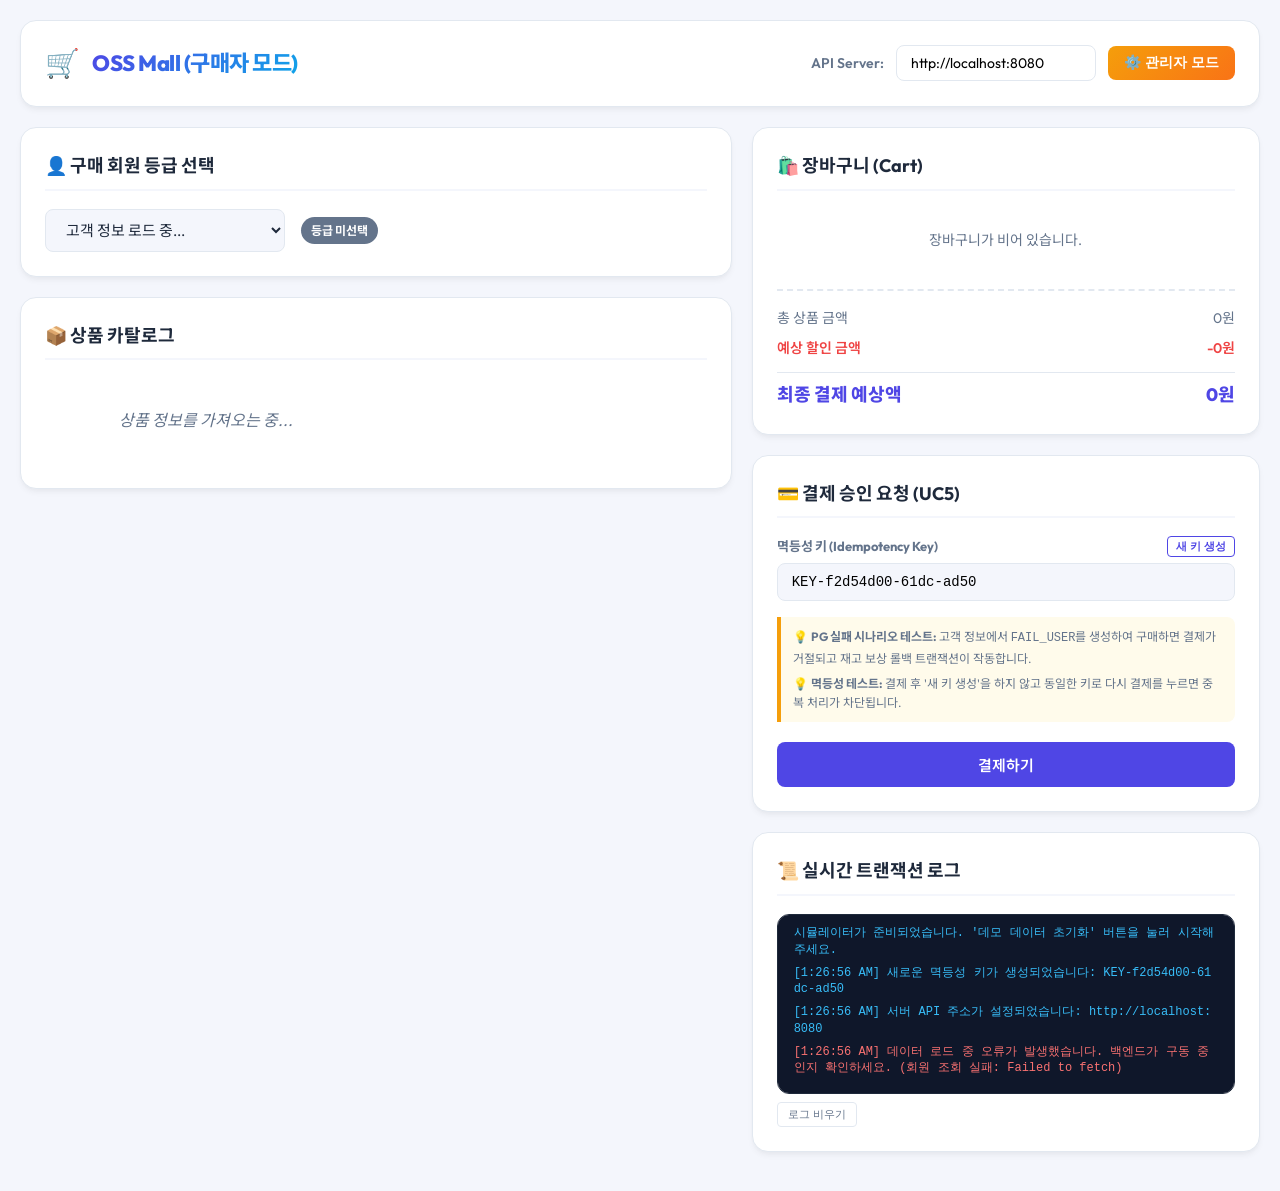
<file: frontend/index.html>
<!DOCTYPE html>
<html lang="ko">
<head>
    <meta charset="UTF-8">
    <meta name="viewport" content="width=device-width, initial-scale=1.0">
    <title>OSS Mall - 결제 및 할인 엔진 시뮬레이터</title>
    <!-- Google Fonts -->
    <link href="https://fonts.googleapis.com/css2?family=Outfit:wght@300;400;600;800&family=Noto+Sans+KR:wght@300;400;700&display=swap" rel="stylesheet">
    <link rel="stylesheet" href="style.css">
</head>
<body>
    <div class="app-container">
        <!-- Header -->
        <header class="app-header">
            <div class="header-logo">
                <span class="logo-icon">🛒</span>
                <h1>OSS Mall (구매자 모드)</h1>
            </div>
            <div class="server-config">
                <label for="api-url">API Server:</label>
                <input type="text" id="api-url" value="http://localhost:8080" placeholder="http://localhost:8080">
                <button id="btn-admin-mode" class="btn-admin-link">⚙️ 관리자 모드</button>
            </div>
        </header>

        <!-- Main Content Grid -->
        <main class="app-main">
            <!-- Left Panel: Products & Customer Selector -->
            <section class="left-panel">
                <div class="panel-card customer-section">
                    <h2>👤 구매 회원 등급 선택</h2>
                    <div class="customer-selector-container">
                        <select id="select-customer" class="styled-select">
                            <option value="">고객 정보 로드 중...</option>
                        </select>
                        <div class="customer-badge-info">
                            <span id="badge-grade" class="badge">등급 미선택</span>
                        </div>
                    </div>
                </div>

                <div class="panel-card products-section">
                    <h2>📦 상품 카탈로그</h2>
                    <div id="product-list" class="product-grid">
                        <!-- Products will be dynamically loaded here -->
                        <div class="loading-spinner">상품 정보를 가져오는 중...</div>
                    </div>
                </div>
            </section>

            <!-- Right Panel: Cart, Payment Info & Logs -->
            <section class="right-panel">
                <!-- Cart & Summary -->
                <div class="panel-card cart-section">
                    <h2>🛍️ 장바구니 (Cart)</h2>
                    <div id="cart-items" class="cart-items-container">
                        <p class="empty-cart-msg">장바구니가 비어 있습니다.</p>
                    </div>
                    
                    <div class="cart-summary">
                        <div class="summary-row">
                            <span>총 상품 금액</span>
                            <span id="total-original">0원</span>
                        </div>
                        <div class="summary-row discount">
                            <span>예상 할인 금액</span>
                            <span id="total-discount">-0원</span>
                        </div>
                        <div class="summary-row final">
                            <span>최종 결제 예상액</span>
                            <span id="total-final">0원</span>
                        </div>
                    </div>
                </div>

                <!-- Payment Control -->
                <div class="panel-card payment-section">
                    <h2>💳 결제 승인 요청 (UC5)</h2>
                    <div class="form-group">
                        <label for="idempotency-key">
                            멱등성 키 (Idempotency Key) 
                            <button id="btn-regen-key" class="btn-mini">새 키 생성</button>
                        </label>
                        <input type="text" id="idempotency-key" class="styled-input" readonly>
                    </div>

                    <div class="payment-hints">
                        <p>💡 <strong>PG 실패 시나리오 테스트:</strong> 고객 정보에서 <code>FAIL_USER</code>를 생성하여 구매하면 결제가 거절되고 재고 보상 롤백 트랜잭션이 작동합니다.</p>
                        <p>💡 <strong>멱등성 테스트:</strong> 결제 후 '새 키 생성'을 하지 않고 동일한 키로 다시 결제를 누르면 중복 처리가 차단됩니다.</p>
                    </div>

                    <button id="btn-submit-payment" class="btn-primary btn-block">결제하기</button>
                </div>

                <!-- Live Transaction Logs -->
                <div class="panel-card logs-section">
                    <h2>📜 실시간 트랜잭션 로그</h2>
                    <div id="log-console" class="log-console">
                        <div class="log-entry info">시뮬레이터가 준비되었습니다. '데모 데이터 초기화' 버튼을 눌러 시작해 주세요.</div>
                    </div>
                    <button id="btn-clear-logs" class="btn-mini-secondary">로그 비우기</button>
                </div>
            </section>
        </main>
    </div>
    
    <script src="app.js?v=20260608"></script>
</body>
</html>
</file>
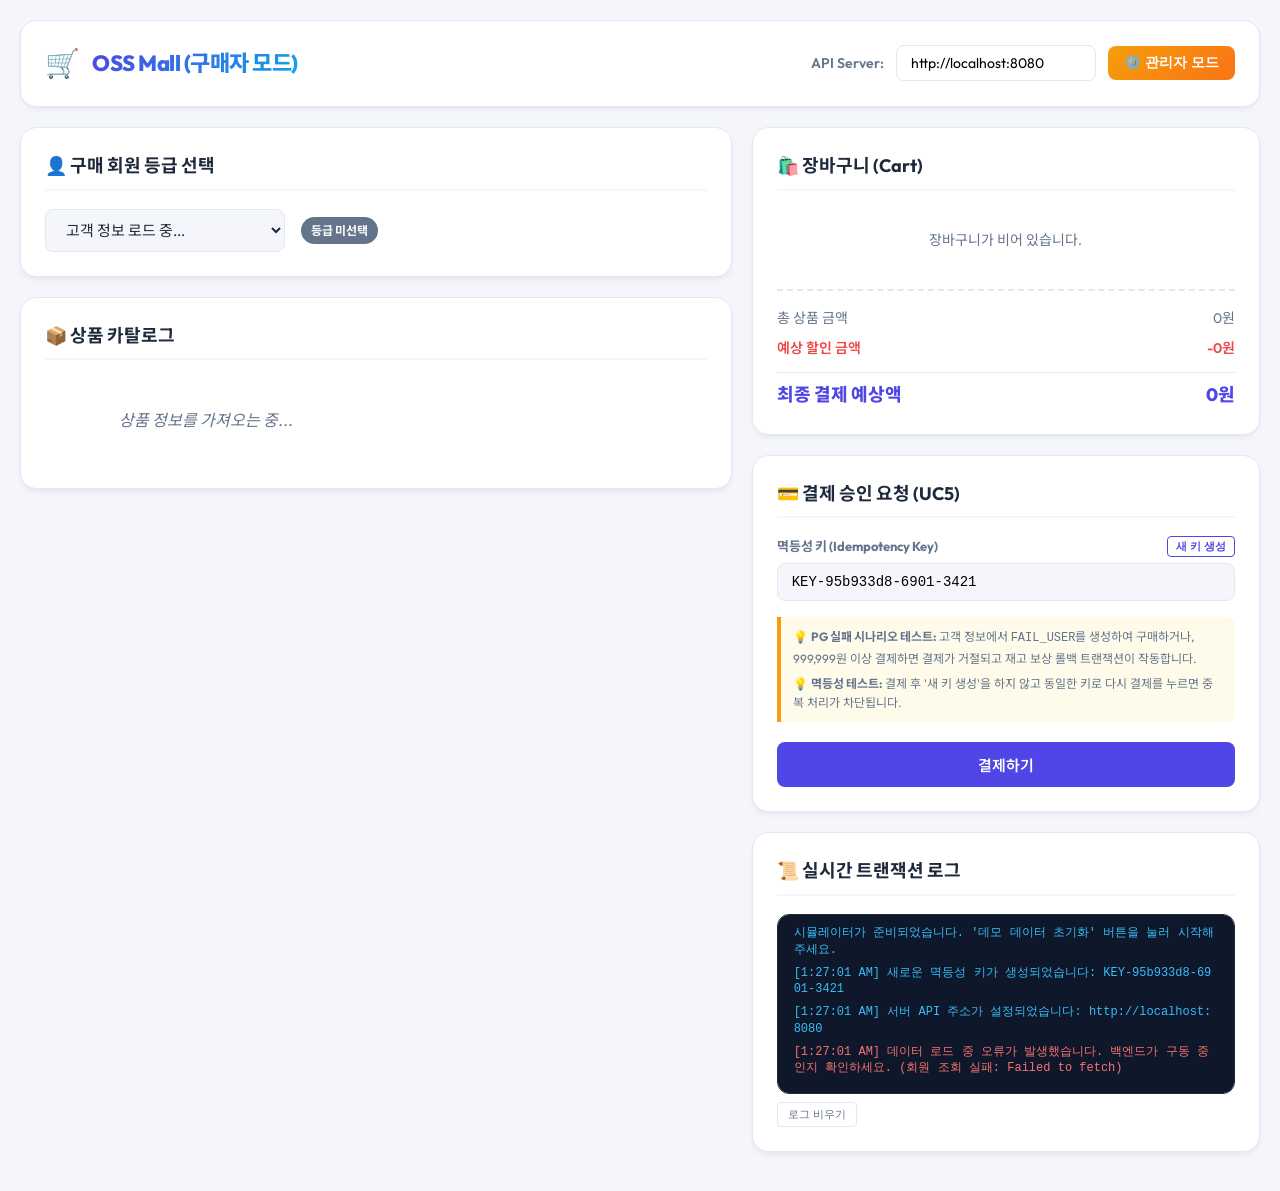
<file: src/main/resources/static/index.html>
<!DOCTYPE html>
<html lang="ko">
<head>
    <meta charset="UTF-8">
    <meta name="viewport" content="width=device-width, initial-scale=1.0">
    <title>OSS Mall - 결제 및 할인 엔진 시뮬레이터</title>
    <!-- Google Fonts -->
    <link href="https://fonts.googleapis.com/css2?family=Outfit:wght@300;400;600;800&family=Noto+Sans+KR:wght@300;400;700&display=swap" rel="stylesheet">
    <link rel="stylesheet" href="style.css">
</head>
<body>
    <div class="app-container">
        <!-- Header -->
        <header class="app-header">
            <div class="header-logo">
                <span class="logo-icon">🛒</span>
                <h1>OSS Mall (구매자 모드)</h1>
            </div>
            <div class="server-config">
                <label for="api-url">API Server:</label>
                <input type="text" id="api-url" value="http://localhost:8080" placeholder="http://localhost:8080">
                <button id="btn-admin-mode" class="btn-admin-link">⚙️ 관리자 모드</button>
            </div>
        </header>

        <!-- Main Content Grid -->
        <main class="app-main">
            <!-- Left Panel: Products & Customer Selector -->
            <section class="left-panel">
                <div class="panel-card customer-section">
                    <h2>👤 구매 회원 등급 선택</h2>
                    <div class="customer-selector-container">
                        <select id="select-customer" class="styled-select">
                            <option value="">고객 정보 로드 중...</option>
                        </select>
                        <div class="customer-badge-info">
                            <span id="badge-grade" class="badge">등급 미선택</span>
                        </div>
                    </div>
                </div>

                <div class="panel-card products-section">
                    <h2>📦 상품 카탈로그</h2>
                    <div id="product-list" class="product-grid">
                        <!-- Products will be dynamically loaded here -->
                        <div class="loading-spinner">상품 정보를 가져오는 중...</div>
                    </div>
                </div>
            </section>

            <!-- Right Panel: Cart, Payment Info & Logs -->
            <section class="right-panel">
                <!-- Cart & Summary -->
                <div class="panel-card cart-section">
                    <h2>🛍️ 장바구니 (Cart)</h2>
                    <div id="cart-items" class="cart-items-container">
                        <p class="empty-cart-msg">장바구니가 비어 있습니다.</p>
                    </div>
                    
                    <div class="cart-summary">
                        <div class="summary-row">
                            <span>총 상품 금액</span>
                            <span id="total-original">0원</span>
                        </div>
                        <div class="summary-row discount">
                            <span>예상 할인 금액</span>
                            <span id="total-discount">-0원</span>
                        </div>
                        <div class="summary-row final">
                            <span>최종 결제 예상액</span>
                            <span id="total-final">0원</span>
                        </div>
                    </div>
                </div>

                <!-- Payment Control -->
                <div class="panel-card payment-section">
                    <h2>💳 결제 승인 요청 (UC5)</h2>
                    <div class="form-group">
                        <label for="idempotency-key">
                            멱등성 키 (Idempotency Key) 
                            <button id="btn-regen-key" class="btn-mini">새 키 생성</button>
                        </label>
                        <input type="text" id="idempotency-key" class="styled-input" readonly>
                    </div>

                    <div class="payment-hints">
                        <p>💡 <strong>PG 실패 시나리오 테스트:</strong> 고객 정보에서 <code>FAIL_USER</code>를 생성하여 구매하거나, 999,999원 이상 결제하면 결제가 거절되고 재고 보상 롤백 트랜잭션이 작동합니다.</p>
                        <p>💡 <strong>멱등성 테스트:</strong> 결제 후 '새 키 생성'을 하지 않고 동일한 키로 다시 결제를 누르면 중복 처리가 차단됩니다.</p>
                    </div>

                    <button id="btn-submit-payment" class="btn-primary btn-block">결제하기</button>
                </div>

                <!-- Live Transaction Logs -->
                <div class="panel-card logs-section">
                    <h2>📜 실시간 트랜잭션 로그</h2>
                    <div id="log-console" class="log-console">
                        <div class="log-entry info">시뮬레이터가 준비되었습니다. '데모 데이터 초기화' 버튼을 눌러 시작해 주세요.</div>
                    </div>
                    <button id="btn-clear-logs" class="btn-mini-secondary">로그 비우기</button>
                </div>
            </section>
        </main>
    </div>
    
    <script src="app.js?v=20260608"></script>
</body>
</html>
</file>
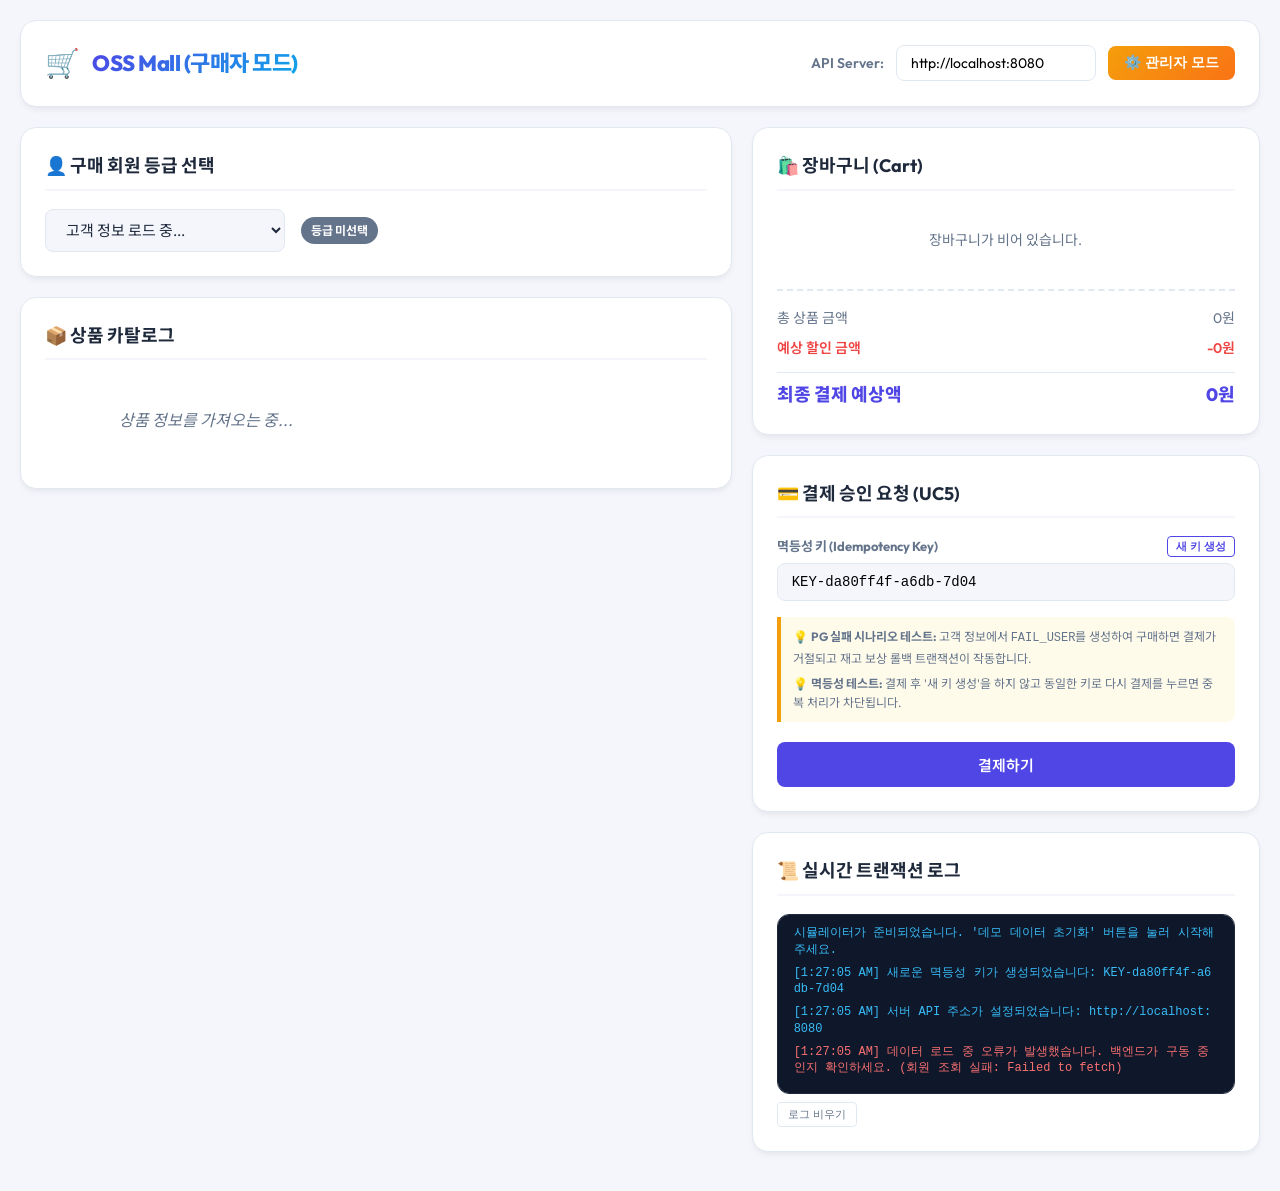
<file: frontend/admin.html>
<!DOCTYPE html>
<html lang="ko">
<head>
    <meta charset="UTF-8">
    <meta name="viewport" content="width=device-width, initial-scale=1.0">
    <title>OSS Mall - 관리자 모드</title>
    <!-- Google Fonts -->
    <link href="https://fonts.googleapis.com/css2?family=Outfit:wght@300;400;600;800&family=Noto+Sans+KR:wght@300;400;700&display=swap" rel="stylesheet">
    <link rel="stylesheet" href="style.css">
</head>
<body>
    <div class="app-container">
        <!-- Header -->
        <header class="app-header">
            <div class="header-logo">
                <span class="logo-icon">⚙️</span>
                <h1>OSS Mall (관리자 모드)</h1>
            </div>
            <div class="server-config">
                <label for="api-url">API Server:</label>
                <input type="text" id="api-url" value="http://localhost:8080" placeholder="http://localhost:8080">
                <button id="btn-init-data" class="btn-secondary">데모 데이터 초기화</button>
                <a href="index.html" class="btn-admin-link">🛒 구매자 모드</a>
            </div>
        </header>

        <!-- Main Content Grid -->
        <main class="app-main admin-grid">
            <!-- Left Panel: Policies & Product Manager -->
            <section class="left-panel">
                
                <!-- 1. Discount Policy Manager (UC3) -->
                <div class="panel-card">
                    <h2>🏷️ 할인 정책 런타임 설정 (UC3)</h2>
                    <div class="policies-container">
                        
                        <!-- Rate Policy Form -->
                        <div class="policy-card">
                            <div class="policy-card-header">
                                <span>정률 할인 정책 (RATE)</span>
                                <label class="switch-container">
                                    <input type="checkbox" id="policy-rate-active"> 활성화
                                </label>
                            </div>
                            <div class="policy-form-row">
                                <div class="form-group">
                                    <label for="policy-rate-priority">우선순위 (Priority)</label>
                                    <input type="number" id="policy-rate-priority" class="styled-input" min="1">
                                </div>
                                <div class="form-group">
                                    <label for="policy-rate-exclusive">단독 적용 여부 (Exclusive)</label>
                                    <select id="policy-rate-exclusive" class="styled-select" style="min-width: unset; width: 100%;">
                                        <option value="true">True (단독 적용)</option>
                                        <option value="false">False (중복 허용)</option>
                                    </select>
                                </div>
                            </div>
                            <div class="policy-form-row" style="margin-top: 10px; grid-template-columns: 1fr 1fr 1fr; display: grid; gap: 12px;">
                                <div class="form-group">
                                    <label for="policy-rate-basic">BASIC 할인율</label>
                                    <input type="number" id="policy-rate-basic" class="styled-input" step="0.01" min="0" max="1">
                                </div>
                                <div class="form-group">
                                    <label for="policy-rate-vip">VIP 할인율</label>
                                    <input type="number" id="policy-rate-vip" class="styled-input" step="0.01" min="0" max="1">
                                </div>
                                <div class="form-group">
                                    <label for="policy-rate-vvip">VVIP 할인율</label>
                                    <input type="number" id="policy-rate-vvip" class="styled-input" step="0.01" min="0" max="1">
                                </div>
                            </div>
                            <button id="btn-save-rate-policy" class="btn-secondary btn-block">정률 정책 저장</button>
                        </div>

                        <!-- Fix Policy Form -->
                        <div class="policy-card">
                            <div class="policy-card-header">
                                <span>정액 할인 정책 (FIX)</span>
                                <label class="switch-container">
                                    <input type="checkbox" id="policy-fix-active"> 활성화
                                </label>
                            </div>
                            <div class="policy-form-row">
                                <div class="form-group">
                                    <label for="policy-fix-priority">우선순위 (Priority)</label>
                                    <input type="number" id="policy-fix-priority" class="styled-input" min="1">
                                </div>
                                <div class="form-group">
                                    <label for="policy-fix-exclusive">단독 적용 여부 (Exclusive)</label>
                                    <select id="policy-fix-exclusive" class="styled-select" style="min-width: unset; width: 100%;">
                                        <option value="true">True (단독 적용)</option>
                                        <option value="false">False (중복 허용)</option>
                                    </select>
                                </div>
                            </div>
                            <div class="form-group">
                                <label for="policy-fix-value">할인 금액 (원)</label>
                                <input type="number" id="policy-fix-value" class="styled-input" min="0">
                            </div>
                            <button id="btn-save-fix-policy" class="btn-secondary btn-block">정액 정책 저장</button>
                        </div>

                    </div>
                </div>

                <!-- 2. Product Manager (UC1) -->
                <div class="panel-card">
                    <h2>📦 상품 카탈로그 관리 (UC1)</h2>
                    
                    <!-- Product Add Form -->
                    <div class="admin-form">
                        <h3>🆕 새 상품 추가</h3>
                        <div class="admin-form-row">
                            <div class="form-group">
                                <label for="prod-name">상품명</label>
                                <input type="text" id="prod-name" class="styled-input" placeholder="예: 맥북">
                            </div>
                            <div class="form-group">
                                <label for="prod-price">가격 (원)</label>
                                <input type="number" id="prod-price" class="styled-input" placeholder="0">
                            </div>
                            <div class="form-group">
                                <label for="prod-stock">재고 수량</label>
                                <input type="number" id="prod-stock" class="styled-input" placeholder="0">
                            </div>
                            <button id="btn-add-product" class="btn-primary">추가</button>
                        </div>
                    </div>

                    <!-- Product Table -->
                    <div class="admin-table-container">
                        <table id="table-products" class="admin-table">
                            <thead>
                                <tr>
                                    <th>ID</th>
                                    <th>상품명</th>
                                    <th>가격</th>
                                    <th>재고</th>
                                    <th>작업</th>
                                </tr>
                            </thead>
                            <tbody>
                                <tr>
                                    <td colspan="5" class="loading-spinner">상품 정보를 로드 중...</td>
                                </tr>
                            </tbody>
                        </table>
                    </div>
                </div>

            </section>

            <!-- Right Panel: Orders Manager & Logs -->
            <section class="right-panel">
                
                <!-- 3. Orders Manager (UC6) -->
                <div class="panel-card">
                    <h2>📑 전체 주문 및 취소 관리 (UC6)</h2>
                    <div class="admin-table-container" style="max-height: 500px; overflow-y: auto;">
                        <table id="table-orders" class="admin-table">
                            <thead>
                                <tr>
                                    <th>ID</th>
                                    <th>상태</th>
                                    <th>결제금액 (할인액)</th>
                                    <th>멱등성 키</th>
                                    <th>작업</th>
                                </tr>
                            </thead>
                            <tbody>
                                <tr>
                                    <td colspan="5" class="loading-spinner">주문 내역을 로드 중...</td>
                                </tr>
                            </tbody>
                        </table>
                    </div>
                </div>

                <!-- Admin Action Logs -->
                <div class="panel-card logs-section">
                    <h2>📜 관리자 작업 로그</h2>
                    <div id="log-console" class="log-console">
                        <div class="log-entry info">관리자 모드가 준비되었습니다.</div>
                    </div>
                    <button id="btn-clear-logs" class="btn-mini-secondary">로그 비우기</button>
                </div>

            </section>
        </main>
    </div>
    
    <script src="admin.js?v=20260608"></script>
</body>
</html>
</file>
<file: frontend/style.css>
:root {
    --bg-app: #f4f6fc;
    --bg-card: #ffffff;
    --border-color: #e2e8f0;
    --text-primary: #1e293b;
    --text-secondary: #64748b;
    --primary: #4f46e5;
    --primary-hover: #4338ca;
    --secondary: #0ea5e9;
    --accent: #f59e0b;
    --success: #10b981;
    --danger: #ef4444;
    --radius-lg: 16px;
    --radius-md: 12px;
    --radius-sm: 8px;
    --shadow: 0 4px 6px -1px rgba(0, 0, 0, 0.05), 0 2px 4px -1px rgba(0, 0, 0, 0.02);
    --shadow-lg: 0 10px 15px -3px rgba(79, 70, 229, 0.08), 0 4px 6px -4px rgba(79, 70, 229, 0.03);
}

* {
    box-sizing: border-box;
    margin: 0;
    padding: 0;
}

body {
    font-family: 'Outfit', 'Noto Sans KR', sans-serif;
    background-color: var(--bg-app);
    color: var(--text-primary);
    line-height: 1.6;
    padding: 0;
}

.app-container {
    max-width: 1300px;
    margin: 0 auto;
    padding: 20px;
    min-height: 100vh;
    display: flex;
    flex-direction: column;
    gap: 20px;
}

/* Header Styles */
.app-header {
    background: var(--bg-card);
    border-radius: var(--radius-lg);
    padding: 20px 24px;
    display: flex;
    justify-content: space-between;
    align-items: center;
    box-shadow: var(--shadow);
    border: 1px solid var(--border-color);
}

.header-logo {
    display: flex;
    align-items: center;
    gap: 12px;
}

.logo-icon {
    font-size: 28px;
}

.header-logo h1 {
    font-size: 22px;
    font-weight: 800;
    letter-spacing: -0.5px;
    background: linear-gradient(135deg, var(--primary), var(--secondary));
    -webkit-background-clip: text;
    -webkit-text-fill-color: transparent;
}

.server-config {
    display: flex;
    align-items: center;
    gap: 12px;
}

.server-config label {
    font-size: 14px;
    font-weight: 600;
    color: var(--text-secondary);
}

.server-config input {
    padding: 8px 14px;
    border-radius: var(--radius-sm);
    border: 1px solid var(--border-color);
    font-size: 14px;
    font-family: inherit;
    width: 200px;
    transition: all 0.2s;
}

.server-config input:focus {
    outline: none;
    border-color: var(--primary);
    box-shadow: 0 0 0 3px rgba(79, 70, 229, 0.15);
}

/* Main Grid Layout */
.app-main {
    display: grid;
    grid-template-columns: 7fr 5fr;
    gap: 20px;
    align-items: start;
}

@media (max-width: 968px) {
    .app-main {
        grid-template-columns: 1fr;
    }
}

/* Card General */
.panel-card {
    background: var(--bg-card);
    border-radius: var(--radius-lg);
    padding: 24px;
    box-shadow: var(--shadow);
    border: 1px solid var(--border-color);
    margin-bottom: 20px;
}

.panel-card h2 {
    font-size: 18px;
    font-weight: 700;
    margin-bottom: 18px;
    color: var(--text-primary);
    display: flex;
    align-items: center;
    gap: 8px;
    border-bottom: 2px solid var(--bg-app);
    padding-bottom: 8px;
}

/* Left Panel */
.customer-section {
    position: relative;
}

.customer-selector-container {
    display: flex;
    flex-wrap: wrap;
    align-items: center;
    gap: 16px;
}

.styled-select {
    padding: 10px 16px;
    border-radius: var(--radius-sm);
    border: 1px solid var(--border-color);
    background-color: var(--bg-app);
    font-size: 15px;
    font-family: inherit;
    color: var(--text-primary);
    min-width: 240px;
    cursor: pointer;
    outline: none;
    transition: all 0.2s;
}

.styled-select:focus {
    border-color: var(--primary);
}

.customer-badge-info {
    display: flex;
    align-items: center;
    gap: 10px;
}

.badge {
    padding: 4px 10px;
    border-radius: 999px;
    font-size: 12px;
    font-weight: 700;
    text-transform: uppercase;
    background-color: var(--text-secondary);
    color: #fff;
}

.badge.vip {
    background-color: var(--secondary);
}

.badge.vvip {
    background-color: var(--primary);
}

.badge.basic {
    background-color: #94a3b8;
}

.badge-desc {
    font-size: 13px;
    color: var(--text-secondary);
}

/* Product Catalog */
.product-grid {
    display: grid;
    grid-template-columns: repeat(auto-fill, minmax(220px, 1fr));
    gap: 16px;
}

.product-card {
    background: var(--bg-app);
    border: 1px solid var(--border-color);
    border-radius: var(--radius-md);
    padding: 18px;
    display: flex;
    flex-direction: column;
    justify-content: space-between;
    transition: all 0.2s ease-in-out;
}

.product-card:hover {
    transform: translateY(-4px);
    box-shadow: var(--shadow-lg);
    border-color: var(--primary);
}

.product-info h3 {
    font-size: 16px;
    font-weight: 700;
    margin-bottom: 6px;
}

.product-price {
    font-size: 18px;
    font-weight: 800;
    color: var(--primary);
    margin-bottom: 12px;
}

.product-stock {
    font-size: 13px;
    color: var(--text-secondary);
    margin-bottom: 16px;
    display: flex;
    justify-content: space-between;
}

.stock-value.low {
    color: var(--danger);
    font-weight: 700;
}

/* Buttons */
.btn-primary {
    background-color: var(--primary);
    color: #fff;
    border: none;
    padding: 12px 20px;
    border-radius: var(--radius-sm);
    font-size: 15px;
    font-weight: 600;
    cursor: pointer;
    transition: background-color 0.2s;
    font-family: inherit;
}

.btn-primary:hover {
    background-color: var(--primary-hover);
}

.btn-primary.btn-block {
    width: 100%;
}

.btn-secondary {
    background-color: var(--secondary);
    color: #fff;
    border: none;
    padding: 8px 16px;
    border-radius: var(--radius-sm);
    font-size: 14px;
    font-weight: 600;
    cursor: pointer;
    transition: opacity 0.2s;
    font-family: inherit;
}

.btn-secondary:hover {
    opacity: 0.9;
}

.btn-mini {
    background: transparent;
    color: var(--primary);
    border: 1px solid var(--primary);
    padding: 2px 8px;
    border-radius: 4px;
    font-size: 11px;
    font-weight: 600;
    cursor: pointer;
    margin-left: 8px;
}

.btn-mini:hover {
    background-color: rgba(79, 70, 229, 0.05);
}

.btn-mini-secondary {
    background: transparent;
    color: var(--text-secondary);
    border: 1px solid var(--border-color);
    padding: 4px 10px;
    border-radius: 4px;
    font-size: 11px;
    cursor: pointer;
    margin-top: 8px;
}

.btn-mini-secondary:hover {
    background-color: var(--bg-app);
}

.btn-add-cart {
    background: #fff;
    border: 1px solid var(--border-color);
    color: var(--text-primary);
    padding: 8px 12px;
    border-radius: var(--radius-sm);
    font-size: 13px;
    font-weight: 600;
    cursor: pointer;
    width: 100%;
    transition: all 0.2s;
    font-family: inherit;
}

.btn-add-cart:hover {
    background-color: var(--primary);
    color: #fff;
    border-color: var(--primary);
}

/* Right Panel: Cart */
.cart-items-container {
    max-height: 250px;
    overflow-y: auto;
    display: flex;
    flex-direction: column;
    gap: 12px;
    margin-bottom: 18px;
}

.empty-cart-msg {
    text-align: center;
    color: var(--text-secondary);
    font-size: 14px;
    padding: 20px 0;
}

.cart-item {
    display: flex;
    justify-content: space-between;
    align-items: center;
    background: var(--bg-app);
    padding: 10px 14px;
    border-radius: var(--radius-sm);
    border: 1px solid var(--border-color);
}

.cart-item-name {
    font-weight: 600;
    font-size: 14px;
}

.cart-item-controls {
    display: flex;
    align-items: center;
    gap: 10px;
}

.cart-qty-btn {
    width: 24px;
    height: 24px;
    border-radius: 50%;
    border: 1px solid var(--border-color);
    background: #fff;
    cursor: pointer;
    display: flex;
    align-items: center;
    justify-content: center;
    font-size: 14px;
    font-weight: 600;
}

.cart-qty-btn:hover {
    border-color: var(--primary);
    color: var(--primary);
}

.cart-qty-val {
    font-size: 14px;
    font-weight: 700;
    min-width: 16px;
    text-align: center;
}

.cart-item-price {
    font-size: 14px;
    font-weight: 700;
    min-width: 80px;
    text-align: right;
}

/* Cart Summary */
.cart-summary {
    border-top: 2px dashed var(--border-color);
    padding-top: 16px;
    display: flex;
    flex-direction: column;
    gap: 8px;
}

.summary-row {
    display: flex;
    justify-content: space-between;
    font-size: 14px;
    color: var(--text-secondary);
}

.summary-row.discount {
    color: var(--danger);
    font-weight: 600;
}

.summary-row.final {
    font-size: 18px;
    font-weight: 800;
    color: var(--primary);
    border-top: 1px solid var(--border-color);
    padding-top: 8px;
    margin-top: 4px;
}

/* Payment Form */
.styled-input {
    width: 100%;
    padding: 10px 14px;
    border-radius: var(--radius-sm);
    border: 1px solid var(--border-color);
    font-family: monospace;
    font-size: 14px;
    background-color: var(--bg-app);
}

.form-group {
    margin-bottom: 16px;
}

.form-group label {
    display: flex;
    justify-content: space-between;
    align-items: center;
    font-size: 13px;
    font-weight: 700;
    color: var(--text-secondary);
    margin-bottom: 6px;
}

.payment-hints {
    font-size: 12px;
    color: var(--text-secondary);
    background-color: #fffbeb;
    border-left: 4px solid var(--accent);
    padding: 10px 12px;
    border-radius: 0 var(--radius-sm) var(--radius-sm) 0;
    margin-bottom: 20px;
    display: flex;
    flex-direction: column;
    gap: 6px;
}

/* Transaction Logs */
.log-console {
    background-color: #0f172a;
    color: #e2e8f0;
    font-family: 'Courier New', Courier, monospace;
    font-size: 12px;
    padding: 16px;
    border-radius: var(--radius-md);
    height: 180px;
    overflow-y: auto;
    display: flex;
    flex-direction: column;
    gap: 6px;
    border: 1px solid #1e293b;
}

.log-entry {
    line-height: 1.4;
    word-break: break-all;
}

.log-entry.info { color: #38bdf8; }
.log-entry.success { color: #4ade80; }
.log-entry.error { color: #f87171; }
.log-entry.warn { color: #fbbf24; }

.loading-spinner {
    text-align: center;
    color: var(--text-secondary);
    padding: 30px 0;
    font-style: italic;
}

/* Admin Page Specific Styles */
.btn-admin-link {
    background: linear-gradient(135deg, var(--accent), #f97316);
    color: #fff;
    border: none;
    padding: 8px 16px;
    border-radius: var(--radius-sm);
    font-size: 14px;
    font-weight: 600;
    cursor: pointer;
    text-decoration: none;
    transition: transform 0.2s, opacity 0.2s;
    display: inline-flex;
    align-items: center;
    gap: 6px;
}

.btn-admin-link:hover {
    transform: translateY(-1px);
    opacity: 0.95;
}

.admin-grid {
    display: grid;
    grid-template-columns: 1.1fr 1.3fr;
    gap: 24px;
    align-items: start;
}

@media (max-width: 1024px) {
    .admin-grid {
        grid-template-columns: 1fr;
    }
}

.admin-table-container {
    overflow-x: auto;
    margin-top: 10px;
    border: 1px solid var(--border-color);
    border-radius: var(--radius-sm);
}

.admin-table {
    width: 100%;
    border-collapse: collapse;
    font-size: 13px;
    text-align: left;
}

.admin-table th, .admin-table td {
    padding: 10px 12px;
    border-bottom: 1px solid var(--border-color);
}

.admin-table th {
    background-color: var(--bg-app);
    color: var(--text-primary);
    font-weight: 700;
}

.admin-table tbody tr:hover {
    background-color: rgba(244, 246, 252, 0.5);
}

.badge-status {
    padding: 3px 8px;
    border-radius: 4px;
    font-size: 11px;
    font-weight: 700;
    display: inline-block;
}

.badge-status.complete {
    background-color: #d1fae5;
    color: #065f46;
}

.badge-status.failed {
    background-color: #fee2e2;
    color: #991b1b;
}

.badge-status.canceled {
    background-color: #f1f5f9;
    color: #475569;
}

.badge-status.payment_pending {
    background-color: #fef3c7;
    color: #92400e;
}

.badge-status.created {
    background-color: #e0f2fe;
    color: #0369a1;
}

/* Policy Card Layout */
.policies-container {
    display: flex;
    flex-direction: column;
    gap: 16px;
}

.policy-card {
    background-color: var(--bg-app);
    border: 1px solid var(--border-color);
    border-radius: var(--radius-md);
    padding: 16px;
    display: flex;
    flex-direction: column;
    gap: 12px;
}

.policy-card-header {
    display: flex;
    justify-content: space-between;
    align-items: center;
    font-weight: 700;
    font-size: 16px;
    color: var(--primary);
    border-bottom: 1px solid var(--border-color);
    padding-bottom: 6px;
}

.policy-form-row {
    display: grid;
    grid-template-columns: 1fr 1fr;
    gap: 12px;
}

.admin-form {
    display: flex;
    flex-direction: column;
    gap: 12px;
    margin-bottom: 20px;
    background-color: var(--bg-app);
    padding: 16px;
    border-radius: var(--radius-md);
    border: 1px solid var(--border-color);
}

.admin-form .form-group {
    margin-bottom: 0;
}

.admin-form-row {
    display: grid;
    grid-template-columns: 1.5fr 1fr 1fr auto;
    gap: 12px;
    align-items: flex-end;
}

@media (max-width: 600px) {
    .admin-form-row {
        grid-template-columns: 1fr;
        align-items: stretch;
    }
}
</file>
<file: src/main/resources/static/style.css>
:root {
    --bg-app: #f4f6fc;
    --bg-card: #ffffff;
    --border-color: #e2e8f0;
    --text-primary: #1e293b;
    --text-secondary: #64748b;
    --primary: #4f46e5;
    --primary-hover: #4338ca;
    --secondary: #0ea5e9;
    --accent: #f59e0b;
    --success: #10b981;
    --danger: #ef4444;
    --radius-lg: 16px;
    --radius-md: 12px;
    --radius-sm: 8px;
    --shadow: 0 4px 6px -1px rgba(0, 0, 0, 0.05), 0 2px 4px -1px rgba(0, 0, 0, 0.02);
    --shadow-lg: 0 10px 15px -3px rgba(79, 70, 229, 0.08), 0 4px 6px -4px rgba(79, 70, 229, 0.03);
}

* {
    box-sizing: border-box;
    margin: 0;
    padding: 0;
}

body {
    font-family: 'Outfit', 'Noto Sans KR', sans-serif;
    background-color: var(--bg-app);
    color: var(--text-primary);
    line-height: 1.6;
    padding: 0;
}

.app-container {
    max-width: 1300px;
    margin: 0 auto;
    padding: 20px;
    min-height: 100vh;
    display: flex;
    flex-direction: column;
    gap: 20px;
}

/* Header Styles */
.app-header {
    background: var(--bg-card);
    border-radius: var(--radius-lg);
    padding: 20px 24px;
    display: flex;
    justify-content: space-between;
    align-items: center;
    box-shadow: var(--shadow);
    border: 1px solid var(--border-color);
}

.header-logo {
    display: flex;
    align-items: center;
    gap: 12px;
}

.logo-icon {
    font-size: 28px;
}

.header-logo h1 {
    font-size: 22px;
    font-weight: 800;
    letter-spacing: -0.5px;
    background: linear-gradient(135deg, var(--primary), var(--secondary));
    -webkit-background-clip: text;
    -webkit-text-fill-color: transparent;
}

.server-config {
    display: flex;
    align-items: center;
    gap: 12px;
}

.server-config label {
    font-size: 14px;
    font-weight: 600;
    color: var(--text-secondary);
}

.server-config input {
    padding: 8px 14px;
    border-radius: var(--radius-sm);
    border: 1px solid var(--border-color);
    font-size: 14px;
    font-family: inherit;
    width: 200px;
    transition: all 0.2s;
}

.server-config input:focus {
    outline: none;
    border-color: var(--primary);
    box-shadow: 0 0 0 3px rgba(79, 70, 229, 0.15);
}

/* Main Grid Layout */
.app-main {
    display: grid;
    grid-template-columns: 7fr 5fr;
    gap: 20px;
    align-items: start;
}

@media (max-width: 968px) {
    .app-main {
        grid-template-columns: 1fr;
    }
}

/* Card General */
.panel-card {
    background: var(--bg-card);
    border-radius: var(--radius-lg);
    padding: 24px;
    box-shadow: var(--shadow);
    border: 1px solid var(--border-color);
    margin-bottom: 20px;
}

.panel-card h2 {
    font-size: 18px;
    font-weight: 700;
    margin-bottom: 18px;
    color: var(--text-primary);
    display: flex;
    align-items: center;
    gap: 8px;
    border-bottom: 2px solid var(--bg-app);
    padding-bottom: 8px;
}

/* Left Panel */
.customer-section {
    position: relative;
}

.customer-selector-container {
    display: flex;
    flex-wrap: wrap;
    align-items: center;
    gap: 16px;
}

.styled-select {
    padding: 10px 16px;
    border-radius: var(--radius-sm);
    border: 1px solid var(--border-color);
    background-color: var(--bg-app);
    font-size: 15px;
    font-family: inherit;
    color: var(--text-primary);
    min-width: 240px;
    cursor: pointer;
    outline: none;
    transition: all 0.2s;
}

.styled-select:focus {
    border-color: var(--primary);
}

.customer-badge-info {
    display: flex;
    align-items: center;
    gap: 10px;
}

.badge {
    padding: 4px 10px;
    border-radius: 999px;
    font-size: 12px;
    font-weight: 700;
    text-transform: uppercase;
    background-color: var(--text-secondary);
    color: #fff;
}

.badge.vip {
    background-color: var(--secondary);
}

.badge.vvip {
    background-color: var(--primary);
}

.badge.basic {
    background-color: #94a3b8;
}

.badge-desc {
    font-size: 13px;
    color: var(--text-secondary);
}

/* Product Catalog */
.product-grid {
    display: grid;
    grid-template-columns: repeat(auto-fill, minmax(220px, 1fr));
    gap: 16px;
}

.product-card {
    background: var(--bg-app);
    border: 1px solid var(--border-color);
    border-radius: var(--radius-md);
    padding: 18px;
    display: flex;
    flex-direction: column;
    justify-content: space-between;
    transition: all 0.2s ease-in-out;
}

.product-card:hover {
    transform: translateY(-4px);
    box-shadow: var(--shadow-lg);
    border-color: var(--primary);
}

.product-info h3 {
    font-size: 16px;
    font-weight: 700;
    margin-bottom: 6px;
}

.product-price {
    font-size: 18px;
    font-weight: 800;
    color: var(--primary);
    margin-bottom: 12px;
}

.product-stock {
    font-size: 13px;
    color: var(--text-secondary);
    margin-bottom: 16px;
    display: flex;
    justify-content: space-between;
}

.stock-value.low {
    color: var(--danger);
    font-weight: 700;
}

/* Buttons */
.btn-primary {
    background-color: var(--primary);
    color: #fff;
    border: none;
    padding: 12px 20px;
    border-radius: var(--radius-sm);
    font-size: 15px;
    font-weight: 600;
    cursor: pointer;
    transition: background-color 0.2s;
    font-family: inherit;
}

.btn-primary:hover {
    background-color: var(--primary-hover);
}

.btn-primary.btn-block {
    width: 100%;
}

.btn-secondary {
    background-color: var(--secondary);
    color: #fff;
    border: none;
    padding: 8px 16px;
    border-radius: var(--radius-sm);
    font-size: 14px;
    font-weight: 600;
    cursor: pointer;
    transition: opacity 0.2s;
    font-family: inherit;
}

.btn-secondary:hover {
    opacity: 0.9;
}

.btn-mini {
    background: transparent;
    color: var(--primary);
    border: 1px solid var(--primary);
    padding: 2px 8px;
    border-radius: 4px;
    font-size: 11px;
    font-weight: 600;
    cursor: pointer;
    margin-left: 8px;
}

.btn-mini:hover {
    background-color: rgba(79, 70, 229, 0.05);
}

.btn-mini-secondary {
    background: transparent;
    color: var(--text-secondary);
    border: 1px solid var(--border-color);
    padding: 4px 10px;
    border-radius: 4px;
    font-size: 11px;
    cursor: pointer;
    margin-top: 8px;
}

.btn-mini-secondary:hover {
    background-color: var(--bg-app);
}

.btn-add-cart {
    background: #fff;
    border: 1px solid var(--border-color);
    color: var(--text-primary);
    padding: 8px 12px;
    border-radius: var(--radius-sm);
    font-size: 13px;
    font-weight: 600;
    cursor: pointer;
    width: 100%;
    transition: all 0.2s;
    font-family: inherit;
}

.btn-add-cart:hover {
    background-color: var(--primary);
    color: #fff;
    border-color: var(--primary);
}

/* Right Panel: Cart */
.cart-items-container {
    max-height: 250px;
    overflow-y: auto;
    display: flex;
    flex-direction: column;
    gap: 12px;
    margin-bottom: 18px;
}

.empty-cart-msg {
    text-align: center;
    color: var(--text-secondary);
    font-size: 14px;
    padding: 20px 0;
}

.cart-item {
    display: flex;
    justify-content: space-between;
    align-items: center;
    background: var(--bg-app);
    padding: 10px 14px;
    border-radius: var(--radius-sm);
    border: 1px solid var(--border-color);
}

.cart-item-name {
    font-weight: 600;
    font-size: 14px;
}

.cart-item-controls {
    display: flex;
    align-items: center;
    gap: 10px;
}

.cart-qty-btn {
    width: 24px;
    height: 24px;
    border-radius: 50%;
    border: 1px solid var(--border-color);
    background: #fff;
    cursor: pointer;
    display: flex;
    align-items: center;
    justify-content: center;
    font-size: 14px;
    font-weight: 600;
}

.cart-qty-btn:hover {
    border-color: var(--primary);
    color: var(--primary);
}

.cart-qty-val {
    font-size: 14px;
    font-weight: 700;
    min-width: 16px;
    text-align: center;
}

.cart-item-price {
    font-size: 14px;
    font-weight: 700;
    min-width: 80px;
    text-align: right;
}

/* Cart Summary */
.cart-summary {
    border-top: 2px dashed var(--border-color);
    padding-top: 16px;
    display: flex;
    flex-direction: column;
    gap: 8px;
}

.summary-row {
    display: flex;
    justify-content: space-between;
    font-size: 14px;
    color: var(--text-secondary);
}

.summary-row.discount {
    color: var(--danger);
    font-weight: 600;
}

.summary-row.final {
    font-size: 18px;
    font-weight: 800;
    color: var(--primary);
    border-top: 1px solid var(--border-color);
    padding-top: 8px;
    margin-top: 4px;
}

/* Payment Form */
.styled-input {
    width: 100%;
    padding: 10px 14px;
    border-radius: var(--radius-sm);
    border: 1px solid var(--border-color);
    font-family: monospace;
    font-size: 14px;
    background-color: var(--bg-app);
}

.form-group {
    margin-bottom: 16px;
}

.form-group label {
    display: flex;
    justify-content: space-between;
    align-items: center;
    font-size: 13px;
    font-weight: 700;
    color: var(--text-secondary);
    margin-bottom: 6px;
}

.payment-hints {
    font-size: 12px;
    color: var(--text-secondary);
    background-color: #fffbeb;
    border-left: 4px solid var(--accent);
    padding: 10px 12px;
    border-radius: 0 var(--radius-sm) var(--radius-sm) 0;
    margin-bottom: 20px;
    display: flex;
    flex-direction: column;
    gap: 6px;
}

/* Transaction Logs */
.log-console {
    background-color: #0f172a;
    color: #e2e8f0;
    font-family: 'Courier New', Courier, monospace;
    font-size: 12px;
    padding: 16px;
    border-radius: var(--radius-md);
    height: 180px;
    overflow-y: auto;
    display: flex;
    flex-direction: column;
    gap: 6px;
    border: 1px solid #1e293b;
}

.log-entry {
    line-height: 1.4;
    word-break: break-all;
}

.log-entry.info { color: #38bdf8; }
.log-entry.success { color: #4ade80; }
.log-entry.error { color: #f87171; }
.log-entry.warn { color: #fbbf24; }

.loading-spinner {
    text-align: center;
    color: var(--text-secondary);
    padding: 30px 0;
    font-style: italic;
}

/* Admin Page Specific Styles */
.btn-admin-link {
    background: linear-gradient(135deg, var(--accent), #f97316);
    color: #fff;
    border: none;
    padding: 8px 16px;
    border-radius: var(--radius-sm);
    font-size: 14px;
    font-weight: 600;
    cursor: pointer;
    text-decoration: none;
    transition: transform 0.2s, opacity 0.2s;
    display: inline-flex;
    align-items: center;
    gap: 6px;
}

.btn-admin-link:hover {
    transform: translateY(-1px);
    opacity: 0.95;
}

.admin-grid {
    display: grid;
    grid-template-columns: 1.1fr 1.3fr;
    gap: 24px;
    align-items: start;
}

@media (max-width: 1024px) {
    .admin-grid {
        grid-template-columns: 1fr;
    }
}

.admin-table-container {
    overflow-x: auto;
    margin-top: 10px;
    border: 1px solid var(--border-color);
    border-radius: var(--radius-sm);
}

.admin-table {
    width: 100%;
    border-collapse: collapse;
    font-size: 13px;
    text-align: left;
}

.admin-table th, .admin-table td {
    padding: 10px 12px;
    border-bottom: 1px solid var(--border-color);
}

.admin-table th {
    background-color: var(--bg-app);
    color: var(--text-primary);
    font-weight: 700;
}

.admin-table tbody tr:hover {
    background-color: rgba(244, 246, 252, 0.5);
}

.badge-status {
    padding: 3px 8px;
    border-radius: 4px;
    font-size: 11px;
    font-weight: 700;
    display: inline-block;
}

.badge-status.complete {
    background-color: #d1fae5;
    color: #065f46;
}

.badge-status.failed {
    background-color: #fee2e2;
    color: #991b1b;
}

.badge-status.canceled {
    background-color: #f1f5f9;
    color: #475569;
}

.badge-status.payment_pending {
    background-color: #fef3c7;
    color: #92400e;
}

.badge-status.created {
    background-color: #e0f2fe;
    color: #0369a1;
}

/* Policy Card Layout */
.policies-container {
    display: flex;
    flex-direction: column;
    gap: 16px;
}

.policy-card {
    background-color: var(--bg-app);
    border: 1px solid var(--border-color);
    border-radius: var(--radius-md);
    padding: 16px;
    display: flex;
    flex-direction: column;
    gap: 12px;
}

.policy-card-header {
    display: flex;
    justify-content: space-between;
    align-items: center;
    font-weight: 700;
    font-size: 16px;
    color: var(--primary);
    border-bottom: 1px solid var(--border-color);
    padding-bottom: 6px;
}

.policy-form-row {
    display: grid;
    grid-template-columns: 1fr 1fr;
    gap: 12px;
}

.admin-form {
    display: flex;
    flex-direction: column;
    gap: 12px;
    margin-bottom: 20px;
    background-color: var(--bg-app);
    padding: 16px;
    border-radius: var(--radius-md);
    border: 1px solid var(--border-color);
}

.admin-form .form-group {
    margin-bottom: 0;
}

.admin-form-row {
    display: grid;
    grid-template-columns: 1.5fr 1fr 1fr auto;
    gap: 12px;
    align-items: flex-end;
}

@media (max-width: 600px) {
    .admin-form-row {
        grid-template-columns: 1fr;
        align-items: stretch;
    }
}
</file>
